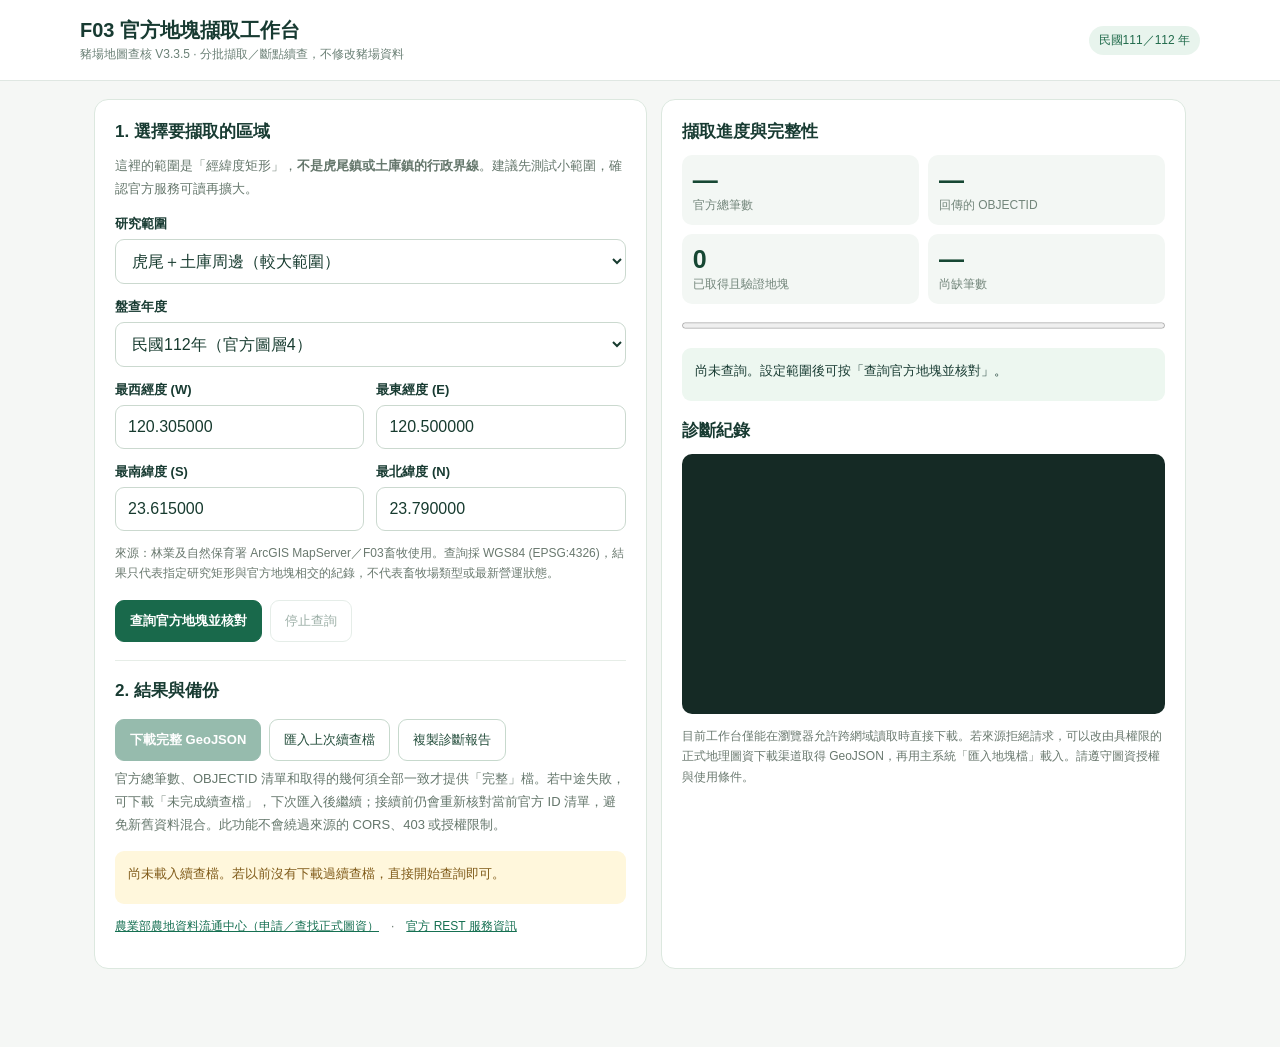
<file: tools/f03-collector.html>
<!doctype html><html lang="zh-Hant"><head><meta charset="utf-8"><meta name="viewport" content="width=device-width,initial-scale=1"><title>F03 官方地塊擷取與完整性檢查 V3.3.5</title>
<style>
:root{font-family:-apple-system,BlinkMacSystemFont,'Noto Sans TC','Microsoft JhengHei',sans-serif;color:#183b32;background:#f5f7f5}*{box-sizing:border-box}body{margin:0}header{background:#fff;border-bottom:1px solid #dfe7e2;padding:17px max(18px,calc((100vw - 1120px)/2));display:flex;justify-content:space-between;align-items:center;gap:10px}header b{font-size:20px}header small{display:block;font-size:12px;color:#6b8076;margin-top:2px}.chip{background:#e8f4ed;color:#216b4c;padding:6px 10px;border-radius:30px;font-size:12px}main{max-width:1120px;margin:18px auto;padding:0 14px 60px;display:grid;grid-template-columns:1fr .95fr;gap:14px}.panel{background:#fff;border:1px solid #dce8df;border-radius:14px;padding:20px;min-width:0}.panel h2{font-size:17px;margin:0 0 12px}.sub{font-size:13px;line-height:1.75;color:#65776c;margin:7px 0 14px}label{display:block;font-weight:600;font-size:13px;margin:14px 0 6px}select,input{border:1px solid #cbd9cf;border-radius:9px;background:#fff;padding:12px;color:#173b2f;font:inherit;width:100%;min-width:0}input:focus,select:focus{outline:2px solid #9fd1b6}button{border:1px solid #c7d9cd;background:white;border-radius:9px;padding:11px 14px;font:inherit;font-size:13px;cursor:pointer;color:#244e3c;min-height:42px}button:hover{background:#eef7f0}button:disabled{opacity:.45;cursor:not-allowed}.primary{background:#19694b;border-color:#19694b;color:#fff;font-weight:700}.primary:hover{background:#185a43}.danger{color:#a8412e}.grid{display:grid;grid-template-columns:1fr 1fr;gap:0 12px}.actions{display:flex;gap:8px;flex-wrap:wrap;margin-top:17px}.line{border-top:1px solid #e6ede7;margin:18px 0}.statgrid{display:grid;grid-template-columns:1fr 1fr;gap:9px}.stat{background:#f3f7f4;border-radius:10px;padding:11px}.stat strong{display:block;font-size:25px;color:#164733;font-variant-numeric:tabular-nums}.stat span{font-size:12px;color:#73867b}.status{padding:12px 13px;background:#edf7f0;border-radius:9px;line-height:1.7;font-size:13px;min-height:53px;overflow-wrap:anywhere}.status.bad{background:#fff0e8;color:#8c3926}.status.warn{background:#fff7dc;color:#805b19}progress{width:100%;accent-color:#208259;height:13px;margin:15px 0}.log{font:12px/1.6 ui-monospace,SFMono-Regular,Consolas,monospace;height:260px;overflow-y:auto;white-space:pre-wrap;word-break:break-word;background:#152a25;color:#e4f1e9;border-radius:10px;padding:11px}.footnote{font-size:12px;color:#6a796f;line-height:1.7}a{color:#167052}code{font-size:12px;overflow-wrap:anywhere}#downloadBtn[hidden],#partialBtn[hidden]{display:none}@media(max-width:780px){main{grid-template-columns:1fr}header{padding:12px 15px}header b{font-size:16px}.panel{padding:16px}.stat strong{font-size:21px}}
</style></head><body>
<header><div><b>F03 官方地塊擷取工作台</b><small>豬場地圖查核 V3.3.5 · 分批擷取／斷點續查，不修改豬場資料</small></div><span class="chip">民國111／112 年</span></header>
<main><section class="panel"><h2>1. 選擇要擷取的區域</h2><p class="sub">這裡的範圍是「經緯度矩形」，<b>不是虎尾鎮或土庫鎮的行政界線</b>。建議先測試小範圍，確認官方服務可讀再擴大。</p>
<label for="preset">研究範圍</label><select id="preset"><option value="huwei">虎尾研究區（矩形示例）</option><option value="tuku">土庫研究區（矩形示例）</option><option value="joint">虎尾＋土庫周邊（較大範圍）</option><option value="url">由豬場系統帶入的目前視窗</option><option value="custom">自訂經緯度</option></select>
<label for="year">盤查年度</label><select id="year"><option value="112">民國112年（官方圖層4）</option><option value="111">民國111年（官方圖層5）</option></select>
<div class="grid"><div><label for="west">最西經度 (W)</label><input type="number" step="0.000001" id="west"></div><div><label for="east">最東經度 (E)</label><input type="number" step="0.000001" id="east"></div><div><label for="south">最南緯度 (S)</label><input type="number" step="0.000001" id="south"></div><div><label for="north">最北緯度 (N)</label><input type="number" step="0.000001" id="north"></div></div>
<p class="footnote">來源：林業及自然保育署 ArcGIS MapServer／F03畜牧使用。查詢採 WGS84 (EPSG:4326)，結果只代表指定研究矩形與官方地塊相交的紀錄，不代表畜牧場類型或最新營運狀態。</p>
<div class="actions"><button class="primary" id="startBtn">查詢官方地塊並核對</button><button id="stopBtn" disabled>停止查詢</button></div><div class="line"></div>
<h2>2. 結果與備份</h2><div class="actions"><button id="downloadBtn" class="primary" disabled>下載完整 GeoJSON</button><button id="partialBtn" hidden disabled>下載未完成續查檔</button><button id="resumeBtn">匯入上次續查檔</button><button id="cancelResumeBtn" hidden>取消續查</button><input type="file" id="resumeFile" accept=".geojson,.json,application/json,application/geo+json" hidden><button id="copyBtn">複製診斷報告</button></div>
<p class="sub">官方總筆數、OBJECTID 清單和取得的幾何須全部一致才提供「完整」檔。若中途失敗，可下載「未完成續查檔」，下次匯入後繼續；接續前仍會重新核對當前官方 ID 清單，避免新舊資料混合。此功能不會繞過來源的 CORS、403 或授權限制。</p><div id="resumeStatus" class="status warn" style="margin-top:10px">尚未載入續查檔。若以前沒有下載過續查檔，直接開始查詢即可。</div>
<p class="footnote"><a href="https://talis.moa.gov.tw/ALDOC/" target="_blank" rel="noopener noreferrer">農業部農地資料流通中心（申請／查找正式圖資）</a>　·　<a href="https://gis.forest.gov.tw/arcgis/rest/services/BA/BA_%E8%BE%B2%E6%A5%AD%E5%8F%8A%E8%BE%B2%E5%9C%B0%E8%B3%87%E6%BA%90%E7%9B%A4%E6%9F%A5%E5%9C%96%E8%B3%87/MapServer" target="_blank" rel="noopener noreferrer">官方 REST 服務資訊</a></p></section>
<section class="panel"><h2>擷取進度與完整性</h2><div class="statgrid"><div class="stat"><strong id="total">—</strong><span>官方總筆數</span></div><div class="stat"><strong id="ids">—</strong><span>回傳的 OBJECTID</span></div><div class="stat"><strong id="done">0</strong><span>已取得且驗證地塊</span></div><div class="stat"><strong id="missing">—</strong><span>尚缺筆數</span></div></div><progress id="progress" value="0" max="1"></progress><div id="status" class="status" role="status" aria-live="polite">尚未查詢。設定範圍後可按「查詢官方地塊並核對」。</div><h2 style="margin-top:18px">診斷紀錄</h2><div class="log" id="log" aria-label="診斷紀錄"></div><p class="footnote">目前工作台僅能在瀏覽器允許跨網域讀取時直接下載。若來源拒絕請求，可以改由具權限的正式地理圖資下載渠道取得 GeoJSON，再用主系統「匯入地塊檔」載入。請遵守圖資授權與使用條件。</p></section></main>
<script>
(()=>{'use strict';
const $=id=>document.getElementById(id);
const BASE='https://gis.forest.gov.tw/arcgis/rest/services/BA/BA_%E8%BE%B2%E6%A5%AD%E5%8F%8A%E8%BE%B2%E5%9C%B0%E8%B3%87%E6%BA%90%E7%9B%A4%E6%9F%A5%E5%9C%96%E8%B3%87/MapServer';
const PRESETS={huwei:[120.370,23.675,120.495,23.785],tuku:[120.310,23.620,120.445,23.760],joint:[120.305,23.615,120.500,23.790]};
const params=new URLSearchParams(location.search), inbound=(params.get('bbox')||'').split(',').map(Number);if(inbound.length===4 && inbound.every(Number.isFinite)&&inbound[0]<inbound[2]&&inbound[1]<inbound[3]){PRESETS.url=inbound;}else{$('preset').querySelector('[value="url"]').remove();}
const inputOrder=['west','south','east','north'];
function applyPreset(value){if(!PRESETS[value])return;inputOrder.forEach((id,i)=>$(id).value=Number(PRESETS[value][i]).toFixed(6));}
function bbox(){const b=inputOrder.map(id=>Number($(id).value));if(b.some(x=>!Number.isFinite(x)))throw Error('經緯度必須是數字');if(!(b[0]>=119&&b[2]<=122&&b[1]>=21&&b[3]<=26&&b[0]<b[2]&&b[1]<b[3]))throw Error('目前工具限制在臺灣附近的合理經緯度範圍');if((b[2]-b[0])*(b[3]-b[1])>0.15)throw Error('擷取範圍過大，建議縮小分批下載');return b;}
let active=null,last=null,logs=[],resumeData=null;
function say(s,kind=''){const e=$('status');e.textContent=s;e.className='status '+kind;}
function log(s){const t=new Date().toLocaleTimeString('zh-TW',{hour12:false}),line=`[${t}] ${s}`;logs.push(line);$('log').textContent=logs.slice(-300).join('\n');$('log').scrollTop=$('log').scrollHeight;}
function stats(total=null,ids=null,done=0,missing=null){$('total').textContent=total===null?'—':total.toLocaleString();$('ids').textContent=ids===null?'—':ids.toLocaleString();$('done').textContent=done.toLocaleString();$('missing').textContent=missing===null?'—':missing.toLocaleString();$('progress').max=Math.max(1,ids||total||1);$('progress').value=done;}
function urlOf(layer,args){return BASE+'/'+layer+'/query?'+new URLSearchParams(args).toString();}
const envelope=b=>JSON.stringify({xmin:b[0],ymin:b[1],xmax:b[2],ymax:b[3],spatialReference:{wkid:4326}});
function spatialParams(b){return {where:'1=1',geometry:envelope(b),geometryType:'esriGeometryEnvelope',inSR:'4326',spatialRel:'esriSpatialRelIntersects'};}
async function fetchJson(url,ctrl){const timer=setTimeout(()=>ctrl.abort(),25000);
 try{const res=await fetch(url,{method:'GET',mode:'cors',cache:'no-store',credentials:'omit',signal:ctrl.signal});if(!res.ok)throw Error('HTTP '+res.status+' '+res.statusText);const body=await res.json();if(body.error)throw Error('ArcGIS '+(body.error.code||'')+'：'+(body.error.message||'unknown'));return body;
 }catch(e){if(e instanceof TypeError)throw Error('瀏覽器無法讀取官方跨網域回應（可能是 CORS／連線阻擋），請使用官方圖資下載管道');throw e;
 }finally{clearTimeout(timer);}}
async function request(url,run){let lastErr;for(let k=0;k<3;k++){
 if(run.stopped)throw Error('使用者已停止查詢');const ctrl=new AbortController();run.controller=ctrl;
 try{return await fetchJson(url,ctrl);}catch(e){lastErr=e;if(run.stopped)throw Error('使用者已停止查詢');const m=String(e.message||e);if(/HTTP 403|HTTP 404|CORS|跨網域|ArcGIS 4[0-9]{2}|aborted|AbortError/i.test(m)||k===2)break;log('第 '+(k+1)+' 次請求失敗：'+m.slice(0,180)+'；準備重試');await new Promise(r=>setTimeout(r,400*(k+1)));}}
 throw lastErr;
}
function objectId(feature){let p=feature?.properties||{},v=p.OBJECTID??p.objectid??p.ObjectId??p.ObjectID??feature?.id??p.FID;if(v===null||v===undefined||String(v).trim()==='')return null;return Number.isSafeInteger(Number(v))?Number(v):null;}
function validateFeature(f){if(f?.type!=='Feature'||!f.geometry||!['Polygon','MultiPolygon'].includes(f.geometry.type))throw Error('來源包含非 Polygon／MultiPolygon 幾何');const parts=f.geometry.type==='Polygon'?[f.geometry.coordinates]:f.geometry.coordinates;if(!Array.isArray(parts)||!parts.length)throw Error('取得空幾何');let n=0;for(const rings of parts){if(!Array.isArray(rings)||!rings.length)throw Error('多邊形不完整');for(const ring of rings){if(!Array.isArray(ring)||ring.length<4)throw Error('不合法的地塊環');for(const p of ring){if(!Array.isArray(p)||p.length<2||!Number.isFinite(p[0])||!Number.isFinite(p[1])||Math.abs(p[0])>180||Math.abs(p[1])>90)throw Error('地塊座標錯誤或非 WGS84');n++;}}}if(n>100000)throw Error('單一地塊幾何異常龐大');}
function jobSummary(run,complete){const stat=run?{layer:run.layer,year:run.year,bounds:run.bounds,expected:run.count,ids:run.ids?.length||0,downloaded:run.features.size,fromResume:run.fromResume||0,batches:run.batches||0,errors:run.errors,complete}:{};return 'V3.3.5 F03擷取診斷\n日期：'+new Date().toLocaleString('zh-TW')+'\n頁面：'+location.origin+location.pathname+'\n'+JSON.stringify(stat,null,2)+'\n'+logs.join('\n');}
function createExport(run,complete){const acq={status:complete?'complete':'partial',year:run.year,layer:run.layer,source:'官方 F03 MapServer /query，瀏覽器取得',sourceUrl:BASE,queryBounds4326:run.bounds,expectedCount:run.count,returnedIdCount:run.ids.length,downloadedCount:run.features.size,queriedAt:new Date().toISOString(),errors:run.errors,collectorVersion:'3.3.5'};if(!complete)acq.expectedObjectIds=[...run.ids];return {type:'FeatureCollection',__f03_acquisition:acq,features:[...run.features.values()].sort((a,b)=>objectId(a)-objectId(b))};}
function saveGeoJSON(complete){if(!last)return;const obj=createExport(last,complete),blob=new Blob([JSON.stringify(obj)],{type:'application/geo+json;charset=utf-8'}),a=document.createElement('a'),u=URL.createObjectURL(blob),b=last.bounds;
 a.href=u;a.download=`F03_${last.year}_${b[0].toFixed(3)}_${b[1].toFixed(3)}_${b[2].toFixed(3)}_${b[3].toFixed(3)}_${complete?'verified':'RESUME_INCOMPLETE'}.geojson`;a.click();setTimeout(()=>URL.revokeObjectURL(u),12000);
 log('已下載'+(complete?'完整校對通過':'未完成續查資料')+' GeoJSON，'+last.features.size+'筆；未完成檔不能作為完整圖資匯入主系統');}
function sameBounds(a,b){return Array.isArray(a)&&Array.isArray(b)&&a.length===4&&b.length===4&&a.every((n,i)=>Math.abs(Number(n)-Number(b[i]))<1e-8);}
function loadResumeJSON(raw){const acq=raw?.__f03_acquisition;
 if(raw?.type!=='FeatureCollection'||!Array.isArray(raw.features)||acq?.status!=='partial')throw Error('僅能接續本工具匯出的未完成 GeoJSON');
 if(acq.sourceUrl!==BASE||![111,112].includes(Number(acq.year))||Number(acq.layer)!==(Number(acq.year)===112?4:5))throw Error('來源、年度或圖層不相符，拒絕續查');
 const b=acq.queryBounds4326;if(!Array.isArray(b)||b.length!==4||b.some(v=>typeof v!=='number'||!Number.isFinite(v))||!(b[0]<b[2]&&b[1]<b[3]))throw Error('續查檔缺少合法的研究矩形');
 if(!Array.isArray(acq.expectedObjectIds)||acq.expectedObjectIds.some(v=>!Number.isSafeInteger(v))||new Set(acq.expectedObjectIds).size!==acq.expectedObjectIds.length)throw Error('續查檔缺少完整或唯一的官方 ID 清單');
 if(!Number.isSafeInteger(acq.expectedCount)||acq.expectedCount!==acq.expectedObjectIds.length||acq.expectedCount<1)throw Error('續查檔官方筆數或 ID 清單不一致');
 if(!Number.isSafeInteger(acq.downloadedCount)||acq.downloadedCount!==raw.features.length||raw.features.length>acq.expectedCount)throw Error('續查檔實際地塊筆數與宣告不符');
 const allowed=new Set(acq.expectedObjectIds),features=new Map();for(const f of raw.features){validateFeature(f);const id=objectId(f);if(id===null||!allowed.has(id)||features.has(id))throw Error('續查檔有未知、缺少或重複的 OBJECTID');features.set(id,f);}
 return {bounds:b,year:Number(acq.year),layer:Number(acq.layer),count:acq.expectedCount,ids:[...acq.expectedObjectIds].sort((a,b)=>a-b),features};
}
async function fetchBatch(batch,run,depth=0){
 const endpoint=urlOf(run.layer,{objectIds:batch.join(','),outFields:'*',returnGeometry:'true',outSR:'4326',f:'geojson'});
 try{const geo=await request(endpoint,run);if(geo?.type!=='FeatureCollection'||!Array.isArray(geo.features))throw Error('官方沒有回傳 GeoJSON FeatureCollection');
  const expected=new Set(batch),out=new Map();for(const f of geo.features){validateFeature(f);const id=objectId(f);if(id===null||!expected.has(id)||out.has(id))throw Error('官方回傳非指定、重複或無 OBJECTID 地塊');out.set(id,f);}
  if(out.size!==batch.length)throw Error('本批少回傳 '+(batch.length-out.size)+' 筆幾何');
  run.batches++;return out;
 }catch(e){const msg=String(e.message||e);
  if(batch.length>10&&depth<4&&!/HTTP 40[134]|CORS|跨網域|權限|停止|aborted|AbortError|非指定|重複|無 OBJECTID/i.test(msg)){
   log('一批 '+batch.length+' 筆失敗，切分成較小批次重試：'+msg.slice(0,110));
   const n=Math.ceil(batch.length/2),a=await fetchBatch(batch.slice(0,n),run,depth+1),b=await fetchBatch(batch.slice(n),run,depth+1);
   return new Map([...a,...b]);
  }throw e;
 }
}
function setResumeStatus(t,kind='warn'){$('resumeStatus').textContent=t;$('resumeStatus').className='status '+kind;}
async function importResumeFile(file){if(!file||active)return;try{if(file.size>65*1024*1024)throw Error('續查檔大於65MB，請分區擷取');const candidate=loadResumeJSON(JSON.parse(await file.text()));resumeData=candidate;
 $('year').value=String(candidate.year);$('preset').value='custom';inputOrder.forEach((id,i)=>$(id).value=candidate.bounds[i].toFixed(6));
 setResumeStatus(`已載入續查檔：民國${candidate.year}年，已取得 ${candidate.features.size}/${candidate.count} 筆。按「查詢官方地塊並核對」接續；會先重新確認官方 ID 清單。`);$('cancelResumeBtn').hidden=false;
 log('已載入續查檔（尚未重新核對官方 ID）：'+candidate.features.size+'/'+candidate.count);$('downloadBtn').disabled=true;
 }catch(e){resumeData=null;$('cancelResumeBtn').hidden=true;setResumeStatus('續查檔無法使用：'+String(e.message||e),'bad');}}
async function start(){if(active)return;logs=[];$('log').textContent='';$('downloadBtn').disabled=true;$('partialBtn').hidden=true;let b,year,layer;
 try{b=bbox();year=Number($('year').value);layer=year===112?4:5;if(resumeData&&(resumeData.year!==year||!sameBounds(resumeData.bounds,b)))throw Error('設定範圍／年度與續查檔不同。請先重新載入相同範圍的續查檔，或點「取消續查」。');}catch(e){say(e.message,'bad');return;}
 const run={bounds:b,year,layer,controller:null,stopped:false,ids:[],count:null,features:new Map(),errors:[],fromResume:0,batches:0};last=run;active=run;$('startBtn').disabled=true;$('stopBtn').disabled=false;stats();
 const sp=spatialParams(b);log(`開始查詢民國${year}年，圖層${layer}；範圍 ${b.join(', ')}`);say('正在核對官方總筆數與 ID 清單…');
 try{
  const countJson=await request(urlOf(layer,{...sp,returnCountOnly:'true',f:'json'}),run);
  if(!Number.isSafeInteger(countJson.count)||countJson.count<0)throw Error('官方總筆數格式無效');run.count=countJson.count;
  log('官方總筆數 '+run.count);
  const idsJson=await request(urlOf(layer,{...sp,returnIdsOnly:'true',f:'json'}),run);
  if(!Array.isArray(idsJson.objectIds))throw Error('官方 ID 清單沒有 objectIds（伺服器可能不允許擷取）');
  run.ids=idsJson.objectIds.map(Number).filter(Number.isSafeInteger);const unique=new Set(run.ids);
  stats(run.count,unique.size,0,Math.max(0,run.count-unique.size));
  if(unique.size!==run.count||run.ids.length!==unique.size)throw Error(`官方筆數與 OBJECTID 清單不一致（count=${run.count}, ids=${run.ids.length}, distinct=${unique.size}），本次不會宣稱完整`);
  run.ids=[...unique].sort((a,b)=>a-b);log('OBJECTID 核對通過 '+run.ids.length+' 筆');
  if(resumeData){if(resumeData.count!==run.count||resumeData.ids.length!==run.ids.length||resumeData.ids.some((id,i)=>id!==run.ids[i]))throw Error('官方 OBJECTID 或筆數與續查檔不同。已拒絕混用兩次來源；原續查檔請妥善保存');
   run.features=new Map(resumeData.features);run.fromResume=run.features.size;log('續查資料已通過重新比對，保留 '+run.fromResume+' 筆已取得的地塊');
   stats(run.count,run.ids.length,run.features.size,run.count-run.features.size);
  }
  if(!run.ids.length){say('官方查詢回傳 0 筆。該矩形沒有取得 F03 紀錄；此結果不代表其他地區沒有畜牧用地。','warn');return;}
  const remaining=run.ids.filter(id=>!run.features.has(id));log('本次尚需擷取 '+remaining.length+' 筆（已保留 '+run.fromResume+' 筆）');
  const batchSize=80;for(let offset=0;offset<remaining.length;offset+=batchSize){if(run.stopped)throw Error('已停止查詢');const batch=remaining.slice(offset,offset+batchSize);
   const got=await fetchBatch(batch,run);for(const [id,f] of got){if(!unique.has(id)||run.features.has(id))throw Error('遇到跨批次重複或非預期的 OBJECTID '+id);run.features.set(id,f);}
   stats(run.count,run.ids.length,run.features.size,run.count-run.features.size);say(`正在擷取：${run.features.size.toLocaleString()}/${run.count.toLocaleString()} 塊；請保持此頁開啟`);
   log(`批次 ${Math.floor(offset/batchSize)+1}/${Math.ceil(remaining.length/batchSize)}：新增 ${got.size} 筆，累積 ${run.features.size} 筆`);
  }
  if(run.features.size!==run.count)throw Error('最終完整性檢查失敗：取得筆數與官方總筆數不相符');
  $('downloadBtn').disabled=false;const bytes=new Blob([JSON.stringify(createExport(run,true))]).size;
  say(`完整性校驗通過：官方 ${run.count.toLocaleString()} 筆，取得 ${run.features.size.toLocaleString()} 筆（續查保留 ${run.fromResume} 筆）。可下載 GeoJSON（約 ${(bytes/1024/1024).toFixed(1)} MB）。`);resumeData=null;$('cancelResumeBtn').hidden=true;setResumeStatus('已完成完整性校驗，可下載完整 GeoJSON；下次擷取其他區域時不會沿用本次續查檔。','');
  log('✔ 完整性校驗通過。這是研究矩形內相交圖徵的查詢完整性，不代表全鄉鎮或盤查最新年度。');
 }catch(e){const m=String(e.message||e);run.errors.push(m);stats(run.count,new Set(run.ids).size,run.features.size,run.count===null?null:Math.max(0,run.count-run.features.size));say('查詢未完成：'+m+'。不得將本次結果當成全區完整地塊。','bad');log('✖ '+m);if(run.features.size&&run.ids.length===run.count){$('partialBtn').hidden=false;$('partialBtn').disabled=false;setResumeStatus('本次未完成，但已取得 '+run.features.size+' 筆，可下載未完成續查檔；下次匯入可續傳。','warn');}}
 finally{$('startBtn').disabled=false;$('stopBtn').disabled=true;active=null;run.controller=null;}
}
$('startBtn').addEventListener('click',start);$('resumeBtn').addEventListener('click',()=>$('resumeFile').click());$('cancelResumeBtn').addEventListener('click',()=>{if(active)return;resumeData=null;$('cancelResumeBtn').hidden=true;setResumeStatus('已取消續查，下一次從頭查詢目前畫面指定範圍。');});$('resumeFile').addEventListener('change',e=>{const file=e.target.files?.[0];e.target.value='';importResumeFile(file);});$('stopBtn').addEventListener('click',()=>{if(active){active.stopped=true;active.controller?.abort();say('正在停止目前請求，已取得的資料不會自動標示為完整。','warn');}});
$('downloadBtn').addEventListener('click',()=>saveGeoJSON(true));$('partialBtn').addEventListener('click',()=>saveGeoJSON(false));
$('copyBtn').addEventListener('click',async()=>{const t=jobSummary(last,!!last&&last.count!==null&&last.features.size===last.count&&!last.errors.length&&$('downloadBtn').disabled===false);try{await navigator.clipboard.writeText(t);say('診斷報告已複製。');}catch(e){const area=document.createElement('textarea');area.value=t;document.body.appendChild(area);area.select();document.execCommand('copy');area.remove();say('已嘗試複製診斷報告。');}});
$('preset').addEventListener('change',e=>applyPreset(e.target.value));for(const id of inputOrder)$(id).addEventListener('change',()=>{$('preset').value='custom';});
$('year').value=params.get('year')==='111'?'111':'112';$('preset').value=PRESETS.url?'url':'joint';applyPreset($('preset').value);
window.__F03_COLLECTOR_TEST__={spatialParams,objectId,validateFeature,createExport,bbox,loadResumeJSON,sameBounds,fetchBatch};
})();
</script></body></html>
</file>
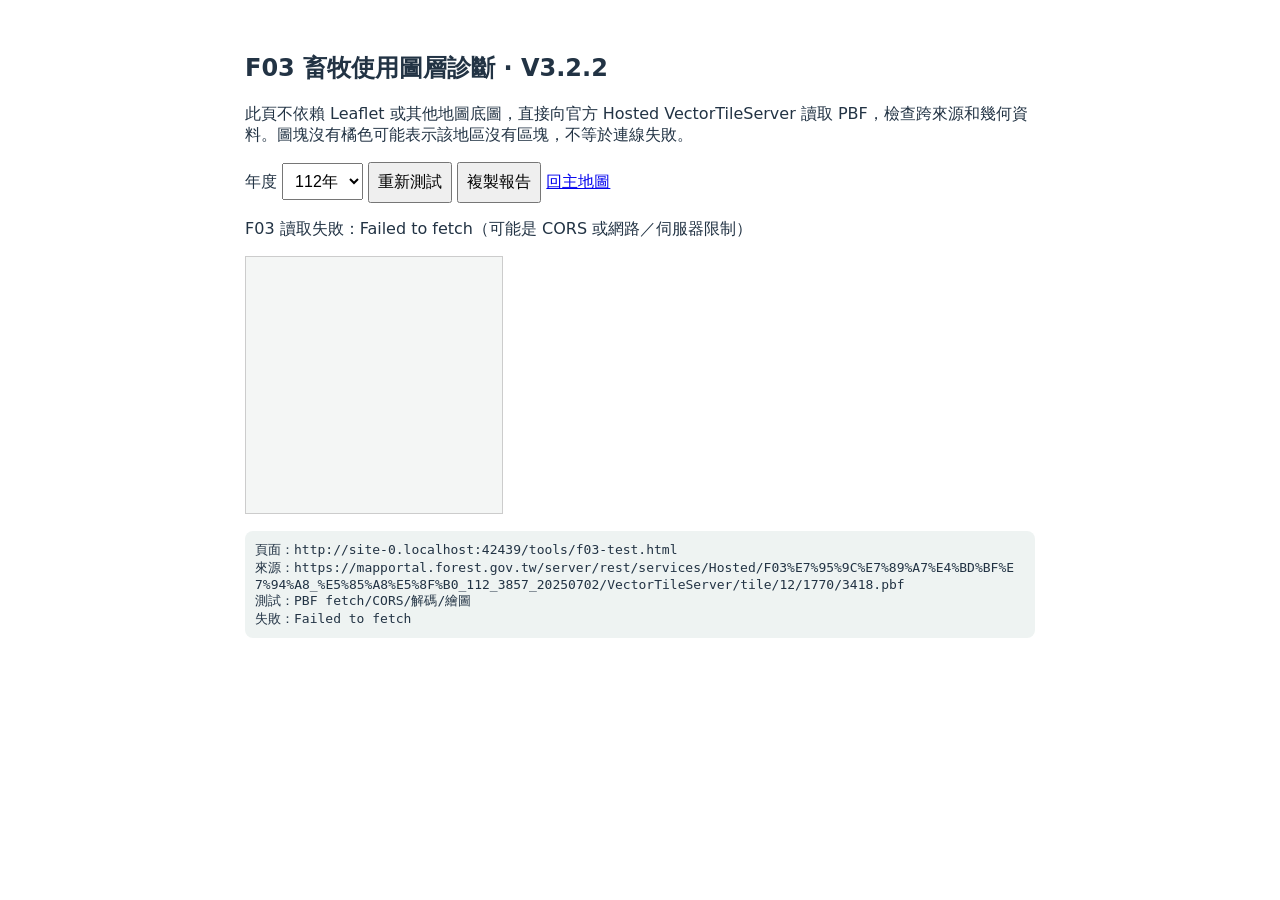
<file: tools/f03-test.html>
<!doctype html><html lang="zh-Hant"><head><meta charset="utf-8"><meta name="viewport" content="width=device-width,initial-scale=1"><title>F03畜牧使用向量圖磚診斷</title><style>body{max-width:790px;margin:20px auto;padding:12px;font-family:system-ui,"Noto Sans TC",sans-serif;color:#234}button,select{font-size:16px;padding:8px}canvas{background:#f4f6f5;border:1px solid #ccc;width:256px;height:256px}pre{white-space:pre-wrap;word-break:break-all;background:#eef3f2;padding:10px;border-radius:8px}</style></head><body><h2>F03 畜牧使用圖層診斷 · V3.2.2</h2><p>此頁不依賴 Leaflet 或其他地圖底圖，直接向官方 Hosted VectorTileServer 讀取 PBF，檢查跨來源和幾何資料。圖塊沒有橘色可能表示該地區沒有區塊，不等於連線失敗。</p><label>年度 <select id="year"><option value="4">112年</option><option value="5">111年</option></select></label> <button id="test">重新測試</button> <button id="copy">複製報告</button> <a href="../index.html">回主地圖</a><p id="status">準備測試</p><canvas width="256" height="256" id="tile"></canvas><pre id="report"></pre><script>/* 內建向量圖磚解碼層 */
/* F03 向量瓦片解碼器：僅讀取 MVT polygon geometry，獨立於 Leaflet。
 * 來源為林業及自然保育署 ArcGIS Hosted F03 (112/111)，依官方 style source-layer 命名。
 * 無法下載時會回報失敗，不虛構橘色區塊。 */
(function(root,factory){const api=factory();if(typeof module==='object'&&module.exports)module.exports=api;root.PigF03=api;})(typeof window!=='undefined'?window:globalThis,function(){'use strict';
 const ENDPOINT={4:'https://mapportal.forest.gov.tw/server/rest/services/Hosted/F03%E7%95%9C%E7%89%A7%E4%BD%BF%E7%94%A8_%E5%85%A8%E5%8F%B0_112_3857_20250702/VectorTileServer',5:'https://mapportal.forest.gov.tw/server/rest/services/Hosted/F03%E7%95%9C%E7%89%A7%E4%BD%BF%E7%94%A8_%E5%85%A8%E5%8F%B0_111_3857_20250702/VectorTileServer'};
 const LAYERS={4:'F03畜牧使用_全台_112',5:'F03畜牧使用_全台_111'};
 const MAX_NATIVE_ZOOM=12;
 // Official service lists Max LOD 12; overzoom child tiles must reuse their z12 parent.
 function sourceTile(coords){const z=Math.min(coords.z,MAX_NATIVE_ZOOM),factor=Math.pow(2,coords.z-z);return {z,x:Math.floor(coords.x/factor),y:Math.floor(coords.y/factor),factor,dx:coords.x%factor,dy:coords.y%factor};}
 const sourceCache=new Map();const MAX_CACHE=72;
 function getTileLayers(year,z,x,y){const key=[year,z,x,y].join('/');if(sourceCache.has(key)){const old=sourceCache.get(key);sourceCache.delete(key);sourceCache.set(key,old);return old;}
  const controller=new AbortController(),watchdog=setTimeout(()=>controller.abort(),12000);
  const result=fetch(tileURL(year,z,x,y),{signal:controller.signal,mode:'cors',cache:'default'}).then(async response=>{if(!response.ok)throw Error('F03 HTTP '+response.status+' (z'+z+')');return parseTile(await response.arrayBuffer(),LAYERS[year]);}).catch(error=>{sourceCache.delete(key);throw error;}).finally(()=>clearTimeout(watchdog));
  sourceCache.set(key,result);while(sourceCache.size>MAX_CACHE)sourceCache.delete(sourceCache.keys().next().value);return result;
 }

 function tileURL(year,z,x,y){return ENDPOINT[year]+'/tile/'+z+'/'+y+'/'+x+'.pbf';}
 function varint(b,p){let result=0,shift=0;for(let i=0;i<10;i++){if(p.i>=b.length)throw Error('PBF 資料被截斷');const v=b[p.i++];result+=(v&127)*Math.pow(2,shift);if(!(v&128))return result;shift+=7;}throw Error('PBF varint 過長');}
 function fields(b,fn){const p={i:0};while(p.i<b.length){const k=varint(b,p),id=k>>>3,wire=k&7;let v;if(wire===0)v=varint(b,p);else if(wire===1){if(p.i+8>b.length)throw Error('PBF 資料不足');v=b.subarray(p.i,p.i+8);p.i+=8;}else if(wire===5){if(p.i+4>b.length)throw Error('PBF 資料不足');v=b.subarray(p.i,p.i+4);p.i+=4;}else if(wire===2){const n=varint(b,p);if(n<0||p.i+n>b.length)throw Error('PBF 長度異常');v=b.subarray(p.i,p.i+n);p.i+=n;}else throw Error('不支援的 PBF wire type '+wire);fn(id,wire,v);}}
 const decodeText=typeof TextDecoder==='undefined'?null:new TextDecoder('utf-8');
 function str(b){if(decodeText)return decodeText.decode(b);return Array.from(b).map(x=>String.fromCharCode(x)).join('');}
 function packed(b){const p={i:0},out=[];while(p.i<b.length)out.push(varint(b,p));return out;}
 function parseFeature(b){const f={type:0,geom:[],id:null};fields(b,(k,w,v)=>{if(k===1&&w===0)f.id=v;else if(k===3&&w===0)f.type=v;else if(k===4&&w===2)f.geom=packed(v);});return f;}
 function parseLayer(b){let name='',extent=4096,raw=[];fields(b,(k,w,v)=>{if(k===1&&w===2)name=str(v);else if(k===2&&w===2)raw.push(v);else if(k===5&&w===0)extent=v;});return {name,extent,features:raw.map(parseFeature)};}
 function parseTile(input,expected){const b=input instanceof Uint8Array?input:new Uint8Array(input);const layers=[];fields(b,(k,w,v)=>{if(k===3&&w===2){const layer=parseLayer(v);if(!expected||layer.name===expected)layers.push(layer);}});return layers;}
 function zag(n){return (n&1)?-(n+1)/2:n/2;}
 function rings(nums){let x=0,y=0,p=0,r=[],result=[];while(p<nums.length){const cmd=nums[p++],op=cmd&7,count=cmd>>>3;if(count<1||count>500000)throw Error('無效 MVT Geometry 指令');if(op===1||op===2){for(let i=0;i<count;i++){if(p+1>=nums.length)throw Error('MVT 幾何座標不足');x+=zag(nums[p++]);y+=zag(nums[p++]);if(op===1){if(r.length>=3)result.push(r);r=[];}r.push([x,y]);}}else if(op===7){if(r.length>=3)result.push(r);r=[];}else throw Error('未知幾何指令 '+op);}if(r.length>=3)result.push(r);return result;}
 function render(canvas,layers,source){const ctx=canvas.getContext('2d');if(!ctx)throw Error('Canvas context unavailable');
  const factor=source?.factor||1,dx=source?.dx||0,dy=source?.dy||0,side=canvas.width;
  // Parent geometry coordinates cover one full native tile. Transform into child tile pixels.
  // Render directly as vectors (not stretched pixels), so outlines remain clear at zoom 13-20.
  ctx.save();ctx.clearRect(0,0,canvas.width,canvas.height);ctx.beginPath();ctx.rect(0,0,canvas.width,canvas.height);ctx.clip();
  ctx.setTransform(factor,0,0,factor,-dx*side,-dy*side);
  let polygons=0;
  for(const layer of layers){const scale=side/(layer.extent||4096);ctx.fillStyle='rgba(245,145,34,0.91)';ctx.strokeStyle='rgba(163,75,14,0.92)';ctx.lineWidth=1.15/factor;
   for(const f of layer.features){if(f.type!==3||!f.geom.length)continue;const paths=f._rings||(f._rings=rings(f.geom));if(!paths.length)continue;
    if(!f._bounds){let minX=Infinity,maxX=-Infinity,minY=Infinity,maxY=-Infinity;for(const r of paths)for(const pt of r){minX=Math.min(minX,pt[0]);maxX=Math.max(maxX,pt[0]);minY=Math.min(minY,pt[1]);maxY=Math.max(maxY,pt[1]);}f._bounds=[minX,maxX,minY,maxY];}
    const [minX,maxX,minY,maxY]=f._bounds,extent=layer.extent||4096;
    const cropLeft=dx*extent/factor,cropRight=(dx+1)*extent/factor,cropTop=dy*extent/factor,cropBottom=(dy+1)*extent/factor;
    if(maxX<cropLeft-5||minX>cropRight+5||maxY<cropTop-5||minY>cropBottom+5)continue;
    ctx.beginPath();for(const ring of paths){ctx.moveTo(ring[0][0]*scale,ring[0][1]*scale);for(let i=1;i<ring.length;i++)ctx.lineTo(ring[i][0]*scale,ring[i][1]*scale);ctx.closePath();}
    ctx.fill('evenodd');ctx.stroke();polygons++;
   }
  }
  ctx.restore();return polygons;
 }
 function insideRing(point,ring){let inside=false;const [px,py]=point;for(let i=0,j=ring.length-1;i<ring.length;j=i++){
  const [ax,ay]=ring[i],[bx,by]=ring[j];
  if((ay>py)!==(by>py)&&px<(bx-ax)*(py-ay)/(by-ay)+ax)inside=!inside;
 }return inside;}
 function insidePolygon(point,allRings){let inside=false;for(const r of allRings)if(insideRing(point,r))inside=!inside;return inside;}
 function toLngLat(px,py,z,x,y,extent){const n=2**z,worldX=(x+px/extent)/n,worldY=(y+py/extent)/n;
  const lon=worldX*360-180,lat=Math.atan(Math.sinh(Math.PI*(1-2*worldY)))*180/Math.PI;
  return [+lon.toFixed(6),+lat.toFixed(6)];}
 async function tileFragmentAt(year,lat,lng){
  const z=MAX_NATIVE_ZOOM,n=2**z,fx=(lng+180)/360*n,fy=(1-Math.asinh(Math.tan(lat*Math.PI/180))/Math.PI)/2*n;
  const x=Math.floor(fx),y=Math.floor(fy),layers=await getTileLayers(year,z,x,y);
  let partIndex=0;
  for(const layer of layers){const extent=layer.extent||4096,p=[(fx-x)*extent,(fy-y)*extent];
   for(const feature of layer.features){const idx=partIndex++;if(feature.type!==3)continue;
    const paths=feature._rings||(feature._rings=rings(feature.geom));if(!paths.length||!insidePolygon(p,paths))continue;
    let points=0;const geo=[];
    for(const ring of paths){if(ring.length<3)continue;const coords=ring.map(([xx,yy])=>toLngLat(xx,yy,z,x,y,extent));points+=coords.length;if(points>12000)return null;
     if(coords.length>=3){const a=coords[0],b=coords[coords.length-1];if(a[0]!==b[0]||a[1]!==b[1])coords.push([...a]);geo.push(coords);}}
    if(geo.length)return {key:`TILE-${year}-${z}-${x}-${y}-${idx}`,year,source:'tile',objectId:null,geometry:{type:'Polygon',coordinates:geo},tile:{z,x,y,idx}};
   }
  }
  return null;
 }

 /* A scan enumerates clipped MVT *fragments* only, never official complete land parcels. */
 function mercXY(lat,lng,z){const n=2**z,clamped=Math.max(-85.0511,Math.min(85.0511,lat));return {x:(lng+180)/360*n,y:(1-Math.asinh(Math.tan(clamped*Math.PI/180))/Math.PI)/2*n};}
 function tileRange(bounds,z=MAX_NATIVE_ZOOM){const nw=mercXY(bounds.north,bounds.west,z),se=mercXY(bounds.south,bounds.east,z),n=2**z;
  return {xmin:Math.max(0,Math.floor(nw.x)),xmax:Math.min(n-1,Math.floor(se.x)),ymin:Math.max(0,Math.floor(nw.y)),ymax:Math.min(n-1,Math.floor(se.y))};}
 function pickInterior(paths){
  let minX=Infinity,minY=Infinity,maxX=-Infinity,maxY=-Infinity;
  for(const ring of paths)for(const [x,y] of ring){minX=Math.min(minX,x);maxX=Math.max(maxX,x);minY=Math.min(minY,y);maxY=Math.max(maxY,y);}
  if(!Number.isFinite(minX)||maxX===minX||maxY===minY)return null;
  for(const split of [1,3,7,15])for(let i=0;i<split;i++)for(let j=0;j<split;j++){
   const p=[minX+(i+.5)/split*(maxX-minX),minY+(j+.5)/split*(maxY-minY)];
   if(insidePolygon(p,paths))return p;
  }
  // For very thin slivers, use the midpoint of an edge slightly inset.
  for(const ring of paths){if(ring.length<3)continue;
   const avg=ring.reduce((a,p)=>[a[0]+p[0]/ring.length,a[1]+p[1]/ring.length],[0,0]);
   for(let i=0;i<ring.length;i++){const a=ring[i],b=ring[(i+1)%ring.length];const p=[(a[0]+b[0])/2*.999+avg[0]*.001,(a[1]+b[1])/2*.999+avg[1]*.001];if(insidePolygon(p,paths))return p;}
  }
  return null;
 }
 function candidatesFromTile(year,z,x,y,layers,bounds){const rows=[];let idx=0;
  for(const layer of layers){for(const f of layer.features){const current=idx++;if(f.type!==3||!f.geom.length)continue;
   const paths=f._rings||(f._rings=rings(f.geom)),p=pickInterior(paths);if(!p)continue;
   const [lng,lat]=toLngLat(p[0],p[1],z,x,y,layer.extent||4096);
   if(lat<bounds.south||lat>bounds.north||lng<bounds.west||lng>bounds.east)continue;
   rows.push({key:`TILE-${year}-${z}-${x}-${y}-${current}`,year,lat,lng,tile:{z,x,y,idx:current},source:'tile'});
  }}return rows;
 }
 return {ENDPOINT,LAYERS,MAX_NATIVE_ZOOM,tileURL,sourceTile,getTileLayers,parseTile,rings,render,insideRing,insidePolygon,toLngLat,tileFragmentAt,mercXY,tileRange,pickInterior,candidatesFromTile};
});
</script><script>const $=x=>document.getElementById(x);async function run(){let year=+$('year').value,z=12,x=3418,y=1770,url=PigF03.tileURL(year,z,x,y),log=['頁面：'+location.href,'來源：'+url,'測試：PBF fetch/CORS/解碼/繪圖'];$('status').textContent='讀取中…';$('tile').getContext('2d').clearRect(0,0,256,256);const c=new AbortController(),t=setTimeout(()=>c.abort(),12000);try{let r=await fetch(url,{mode:'cors',signal:c.signal});log.push('HTTP：'+r.status);if(!r.ok)throw Error('HTTP '+r.status);let b=await r.arrayBuffer();log.push('回傳位元組：'+b.byteLength);let layers=PigF03.parseTile(b);log.push('來源圖層：'+layers.map(k=>k.name+'／'+k.features.length+'筆').join(', '));let wanted=layers.filter(k=>k.name===PigF03.LAYERS[year]);log.push('目標圖層筆數：'+wanted.reduce((n,k)=>n+k.features.length,0));let count=PigF03.render($('tile'),wanted);log.push('畫出橘色幾何：'+count);$('status').textContent='成功讀到向量圖磚'+(count?'，已畫出橘色區塊':'，但這一塊沒有圖形');}catch(e){log.push('失敗：'+e.message);$('status').textContent='F03 讀取失敗：'+e.message+'（可能是 CORS 或網路／伺服器限制）';}finally{clearTimeout(t);$('report').textContent=log.join('\n');}}$('test').onclick=run;$('year').onchange=run;$('copy').onclick=()=>navigator.clipboard?.writeText($('report').textContent).catch(()=>{});run();</script></body></html>
</file>
